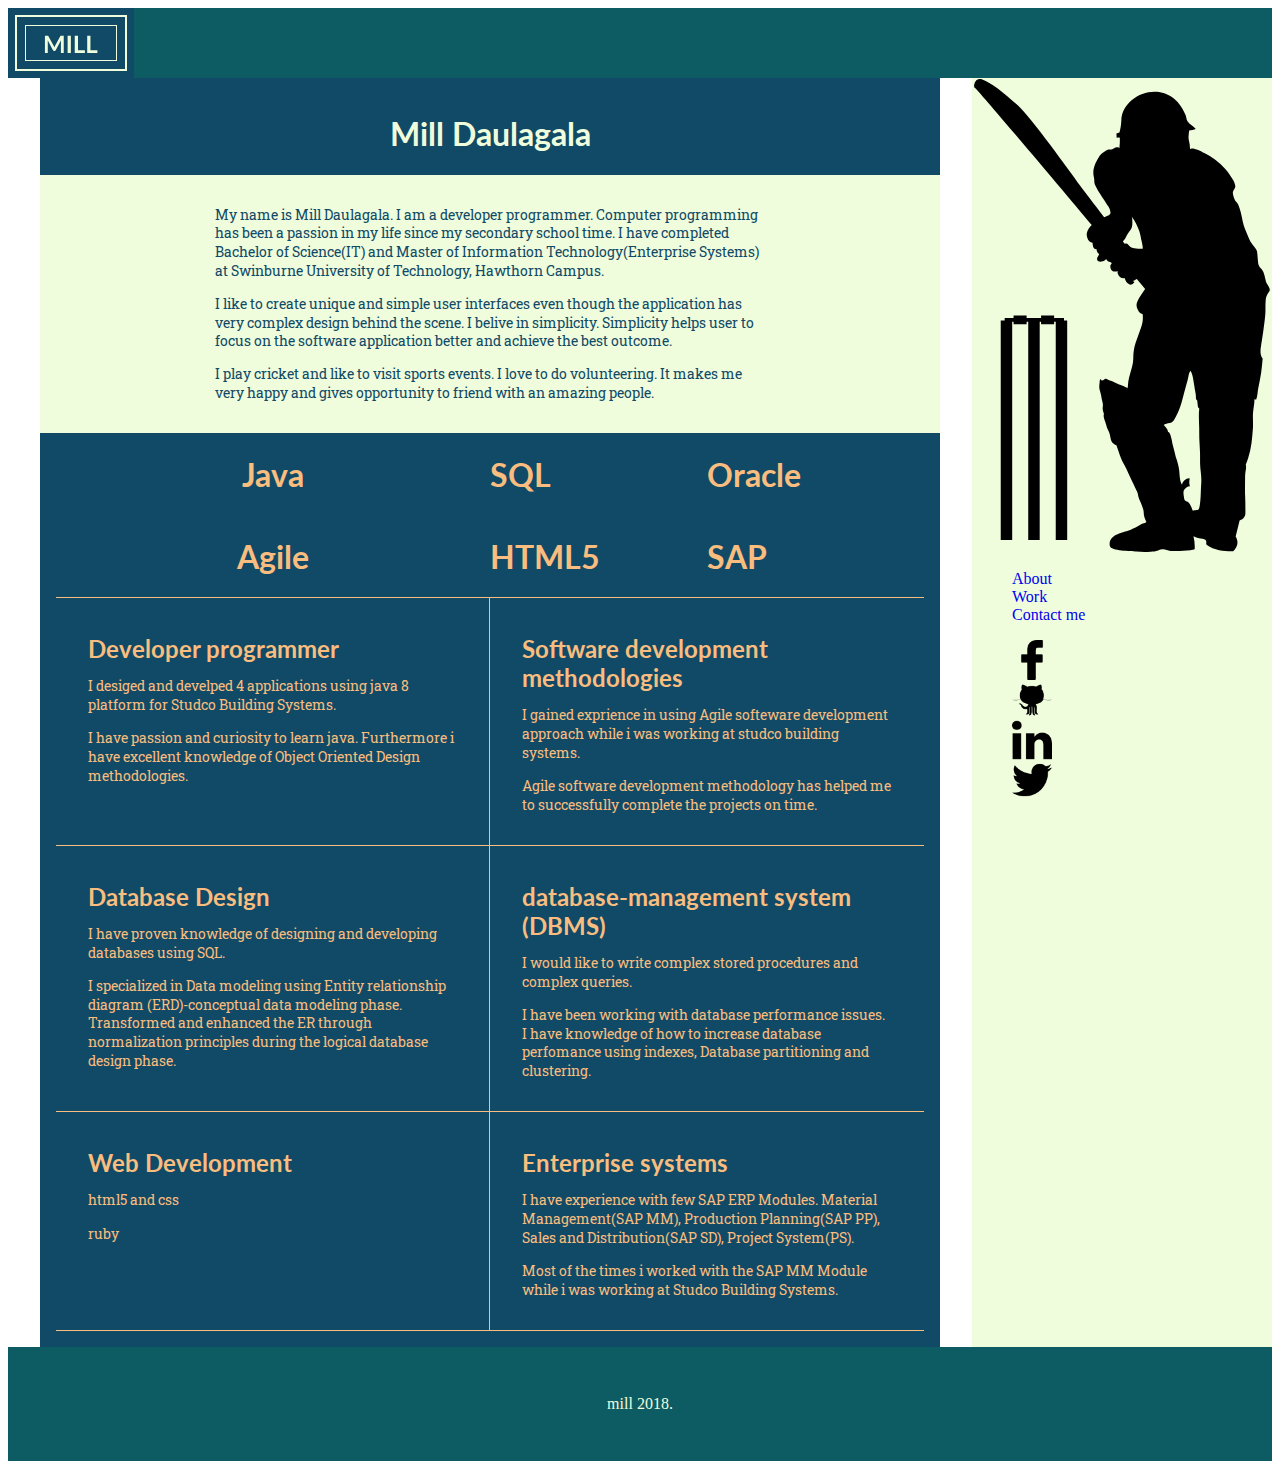
<file: index.html>
<!DOCTYPE html>
<html lang="en">
<head>
    <meta charset="UTF-8">
    <meta name="viewport" content="width=device-width, initial-scale=1.0">
    <meta http-equiv="X-UA-Compatible" content="ie=edge">
    <title>Mill Daulagala</title>
    <meta name="description" content="Mill Daulagala portfolio"/>
    <link rel="stylesheet" href="style.css" type="text/css" media="all">
    <link href="https://fonts.googleapis.com/css?family=Roboto+Slab" rel="stylesheet">
    <link href="https://fonts.googleapis.com/css?family=Lato" rel="stylesheet">
    <link rel="shortcut icon" type="image/png" href="/images/mill-logo.png"/>
</head>
<body>

    <header class="millhead">
        <div class="mill-portfolio">
           <!-- <h1 class="mill-title">MILL</h1> -->
           <img 
                src="/images/mill-logo.svg" 
                alt="mill"
                height="70px"
                width="130px" />

        </div> <!-- .mill-title -->

    </header> <!-- .millhead -->

    <div class="mill-content">

        <main class="main-area">
            <header class="portfolio-head">
                <h1 class="portfolio-title">Mill Daulagala</h1>
            </header> <!-- .portfolio-head -->

            <section class="structure">
                <div class="intro">
                    <p>My name is Mill Daulagala. I am a developer programmer. Computer programming has been a passion in my life since my secondary school time.
                            I have completed Bachelor of Science(IT) and Master of Information Technology(Enterprise Systems) at Swinburne University of Technology, Hawthorn Campus.</p>
                           <p> I like to create unique and simple user interfaces even though the application has very complex design behind the scene. 
                            I belive in simplicity. Simplicity helps user to focus on the software application better and achieve the best outcome.</p>
                                <p> I play cricket and like to visit sports events. I love to do volunteering. It makes me very happy and gives opportunity to friend with an amazing people.</p>
                            
                    
                </div> <!-- .intro -->

                <div class="skilltext skill1-text">
                    <h1>Java</h1>
                    
                </div>
                <div class="skill skill1-body">

                    <h2 class="skill-title">Developer programmer</h2>
                    <p> I desiged and develped 4 applications using java 8 platform for Studco Building Systems.</p>
                    <p> I have passion and curiosity to learn java. Furthermore i have excellent knowledge of Object Oriented Design methodologies. </p>

                </div> <!-- .skill -->

                <div class="skilltext skill2-text">
                        <h1>Agile</h1>
                        
                    </div>
                    <div class="skill skill2-body">
    
                        <h2 class="skill-title">Software development methodologies</h2>
                        <p> I gained exprience in using Agile softeware development approach while i was working at studco building systems.</p>
                        <p> Agile software development methodology has helped me to successfully complete the projects on time. </p>
    
                    </div> <!-- .skill -->

                    <div class="skilltext skill3-text">
                            <h1>SQL</h1>
                            
                        </div>
                        <div class="skill skill3-body">
        
                            <h2 class="skill-title">Database Design</h2>
                            <p> I have proven knowledge of designing and developing databases using SQL. </p>
                            <p> I specialized in Data modeling using Entity relationship diagram (ERD)-conceptual data modeling phase. Transformed and enhanced the ER through normalization principles during the logical database design phase.</p>
        
                        </div> <!-- .skill -->

                        <div class="skilltext skill4-text">
                                <h1>Oracle</h1>
                                
                            </div>
                            <div class="skill skill4-body">
            
                                <h2 class="skill-title">database-management system (DBMS)</h2>
                                <p> I would like to write complex stored procedures and complex queries. </p>
                                <p> I have been working with database performance issues. I have knowledge of how to increase database perfomance using indexes, Database partitioning and clustering.</p>
            
                            </div> <!-- .skill -->

                            <div class="skilltext skill5-text">
                                    <h1>HTML5</h1>
                                    
                                </div>
                                <div class="skill skill5-body">
                
                                    <h2 class="skill-title">Web Development</h2>
                                    <p> html5 and css</p>
                                    <p> ruby </p>
                
                                </div> <!-- .skill -->

                                <div class="skilltext skill6-text">
                                        <h1>SAP</h1>
                                        
                                    </div>
                                    <div class="skill skill6-body">
                    
                                        <h2 class="skill-title">Enterprise systems</h2>
                                        <p> I have experience with few SAP ERP Modules. Material Management(SAP MM), Production Planning(SAP PP), Sales and Distribution(SAP SD), Project System(PS).</p>
                                        <p> Most of the times i worked with the SAP MM Module while i was working at Studco Building Systems.</p>
                    
                                    </div> <!-- .skill -->
            </section> <!-- .structure -->

        </main> <!-- .main-area -->   

        <footer class="social-media">
            <!-- <ul>
                <li><a href="www.facebook.com" target="_none">Facebook</a></li>
                <li><a href="www.github.org" target="_none">Github</a></li>
                <li><a href="www.linkedin.com" target="_none">LinkedIn</a></li>
                <li><a href="www.twitter.com" target="_none">Twitter</a></li>
            </ul> -->

        </footer>

        <aside class="navigation-area">
            <a href="#">
                <div class="navi">

                        <img  src="/images/cricket-player-black-silhouette.svg" alt="My favorite sport is cricket" height="100px" width="70px" />

                    
                    <ul>
                        <li><a href="www.facebook.com" target="_none">About</a></li>
                        <li><a href="www.github.org" target="_none">Work</a></li>
                        <li><a href="contact.html">Contact me</a></li>            
                    </ul>
                </div>

                <div class="cricket">

                        <ul class="icon-container">
                                <li><a href="www.facebook.com" target="_none"> <img src="/images/facebook-logo.png" width ="30px" height="50px" alt="Facebook" class="icons"> </a></li>
                                <li><a href="https://github.com/milldaulagala/mill-portfolio"> <img src="/images/github-logo.png" width ="30px" height="50px" alt="Github" class="icons"> </a></li>
                                <li><a href="www.linkedin.com" target="_none"> <img src="/images/linkedin-logo.png" width ="30px" height="50px" alt="Linkedin" class="icons"></a></li>
                                <li><a href="www.twitter.com" target="_none"> <img src="/images/twitter.png" width ="30px" height="50px" alt="Twitter" class="icons"></a></li>
                            </ul>

                </div>
            </a>
        </aside>

    </div> <!-- .mill-content -->

    <footer class="mill-footer">
        <p>mill 2018.</p>
    </footer>

    
</body>
</html>
</file>
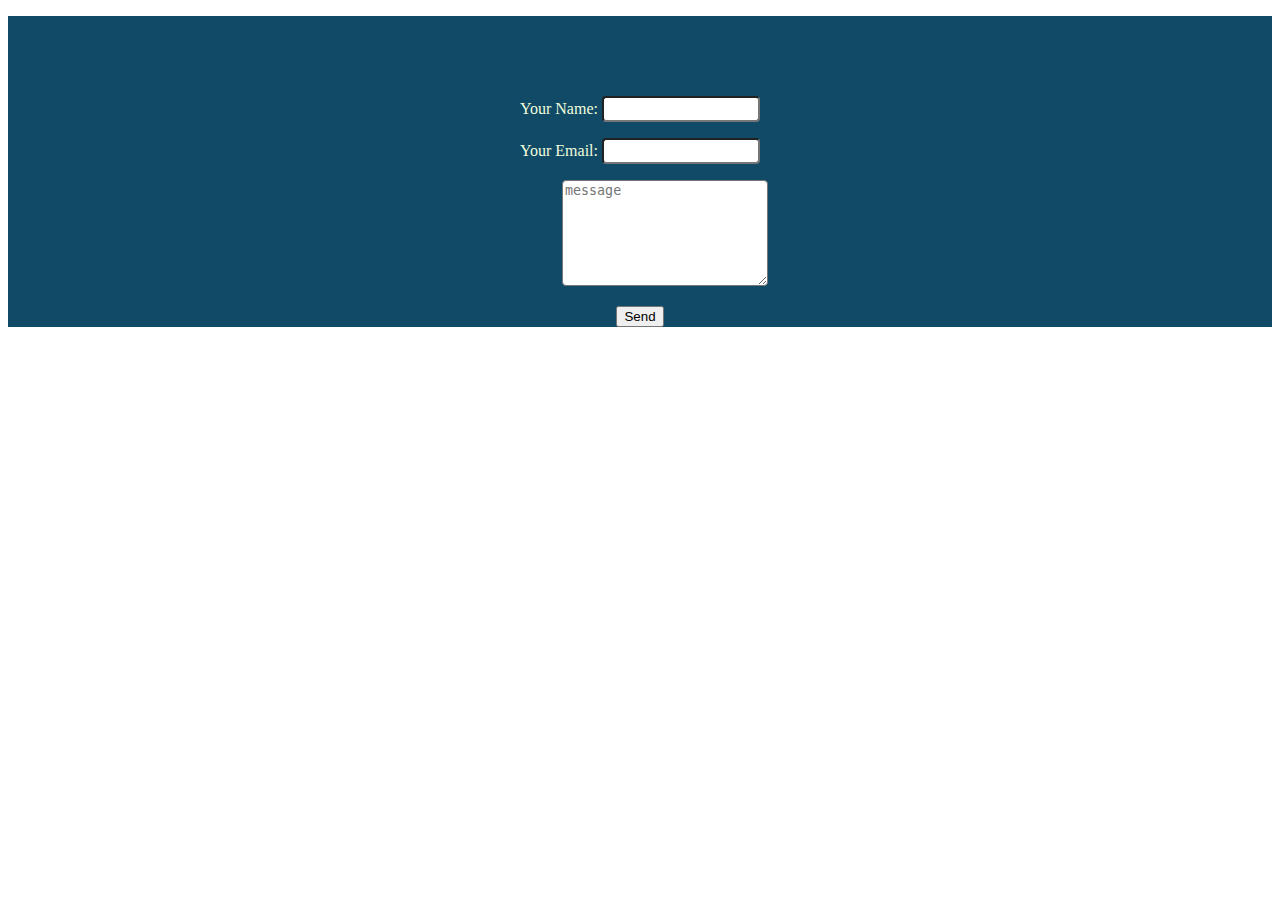
<file: contact.html>
<!DOCTYPE html>
<html lang="en">
<head>
    <meta charset="UTF-8">
    <meta name="viewport" content="width=device-width, initial-scale=1.0">
    <meta http-equiv="X-UA-Compatible" content="ie=edge">
    <title>Contact me</title>
    <link rel="stylesheet" href="style.css" type="text/css" media="all">
    <link href="https://fonts.googleapis.com/css?family=Roboto+Slab" rel="stylesheet">
    <link href="https://fonts.googleapis.com/css?family=Lato" rel="stylesheet">
</head>

<body>
  <main class="mill-contact">

    <form class="contact-form" name="contact" method="POST" data-netlify="true">
        <p>
          <label>Your Name: </label>
          <input class="form-name"type="text" name="name">   
        </p>
        <p>
          <label>Your Email: <input class="form-email"type="email" name="email"></label>
        </p>
        <p>
         <textarea class="form-text"name="message" placeholder="message"></textarea>
        </p>
        <p>
          <button type="submit">Send</button>
        </p>
      </form>

  </main>
</body>
</html>
</file>
<file: style.css>
img {
    display: block;
    border: 0;
    width: 100%;
    height: auto;
}
/* Header */
.millhead {
    display: flex;
    justify-content: left;
    background: #0D5C63;
    color: #EFFDDD;
}


.mill-portfolio {
    display: flex;
    align-items: center; 
}

.mill-title {
    margin: 0 .35em;
}

.description {
    margin: 0;
    font-size: .9em;
    font-style: normal;
    text-transform: lowercase;
    font-weight: 100;
}

/* Mill Content */
.mill-content {
    color: #F8BD7F;
}

/* Main Grid using Template Areas */

.mill-content {
    display: grid;
    grid-template-columns: 100%;
    grid-template-rows: auto;
    grid-template-areas:
    "main"
    "navigation"
    "social";
}

.main-area {
    grid-area: main;
    background: #114A66;
}

.social-media {
    grid-area: social;
    background: #EFFDDD;
}


@media screen and (min-width: 1000px) {
    .mill-content {
        grid-template-columns: 1fr 300px;
        grid-template-rows: 250px auto;
        grid-template-areas:
        "main navigation"
        "main social"
    }

}

/* main area */
.main-area {
    border-top: 1px solid #114A66;
    padding: 1em;
}

.portfolio-title {
    font-size: 1.6em;
    line-height: 1.2em;
    color: #EFFDDD;
    
    
}

.portfolio-title h1 {
    font-family: 'Lato', sans-serif;
}
.intro {
    box-sizing: content-box;
    margin: 0 -1em;
    padding: 1em 2em;
    color: #114A66;
    background: #EFFDDD;
    
}

.intro p {
    font-family: 'Roboto Slab', serif;
    
}

.main-area p {
    font-family: 'Roboto Slab', serif;
    font-size: .9em;
    line-height: 1.3em;
}
.main-area h1 {
    font-family: 'Lato', sans-serif;
}
.main-area h2 {
    font-family: 'Lato', sans-serif;
}
.social-media {
    margin: 0;
    padding: 1em;
    background: #EFFDDD;
}

@media screen and (min-width: 500px) {

    .main-area {
        margin: 2em;
    }

    .portfolio-title {
        font-size: 2em;
        text-align: center;
    }

    .intro p {
        max-width: 550px;
        margin-right: auto;
        margin-left: auto;
    }
    .social-media {
        margin: 0;
        padding: 1em;
        background: #EFFDDD;
    }
}

@media screen and (min-width: 1000px) {
    .main-area {
        margin: 0 2em;
        border-top: none;
    }
}

/* Breakdown */
.skilltext {
    margin: 0;
    background: #114A66;
}



.skill {
    padding-bottom: 2em;
    border-bottom: 1px solid #F8BD7F;
}


.skill-title {
    margin-bottom: 0;
}

@media screen and (min-width: 700px) {

    /* *******************************************************
     * Content Grid using numbered lines                                     
     * *******************************************************/
    .structure {
        display: grid;
        grid-template-columns: repeat(4, 25%);
        grid-template-rows: auto;
    }

    .intro {
        grid-column: 1/5;
        grid-row: 1/2;
    }
    

    .skilltext p {
        font-family: 'Lato', sans-serif;
        font-size: .8em;
    }

    .skill {
        padding: 1em 2em;
        border-top: 1px solid #F8BD7F;
        border-bottom: none
    }


    .skill1-text {
        grid-column: 1/3;
        grid-row: 2/4;
        margin: auto;
    }

    .skill2-text {
        grid-column: 1/3;
        grid-row: 4/6;
        margin: auto;
    }

    .skill3-text {
        grid-column: 3/4;
        grid-row: 2/3;
        
    }

    .skill4-text {
        grid-column: 4/5;
        grid-row: 2/3;
        
    }

    .skill5-text {
        grid-column: 3/4;
        grid-row: 3/6;
        
    }

    .skill6-text {
        grid-column: 4/5;
        grid-row: 3/6;
        
    }

    .skill1-body {
        grid-column: 1/3;
        grid-row: 6/7;
        border-right: 1px solid #F8BD7F;
    }

    .skill2-body {
        grid-column: 3/5;
        grid-row: 6/7;
    }

    .skill3-body {
        grid-column: 1/3;
        grid-row: 7/8;
        border-right: 1px solid #F8BD7F;
    }

    .skill4-body {
        grid-column: 3/5;
        grid-row: 7/8;
    }

    .skill5-body {
        grid-column: 1/3;
        grid-row: 8/9;
        border-right: 1px solid #F8BD7F;
        border-bottom: 1px solid #F8BD7F;
    }

    .skill6-body {
        grid-column: 3/5;
        grid-row: 8/9;
        border-bottom: 1px solid #F8BD7F;
    }
}

/* social media */
.social-media {
    margin: 1em;
}

@media screen and (min-width: 700px) {
    .social-media {
        margin: 0;
        padding: 1em;
        background: #EFFDDD;
    }
}

/* navigation area */
.navigation-area {
    margin: 0 auto;
    width: 320px;
    background: #EFFDDD;
}

.navigation-area a {
    display: block;
    text-decoration: none;
}

.navi {
    position: relative;
    width: 300px;
    margin: 0.6em;
}




.navi h3 {
    font-family: 'Lato', sans-serif;
    margin: 0;
    font-weight: 900;
    font-size: 2em;
}

.navi p {
    font-family: 'Lato', sans-serif;
    margin: 0;
}

@media screen and (min-width: 620px) and (max-width: 1000px) {

    .navigation-area {
        width: 100%;
    }

    .navi {
        display: flex;
        justify-content: center;
        margin: 2em auto;
        width: 620px;
        
    }

    .navi img{
        width: 50%;
    }
    
}

@media screen and (min-width: 1000px) {
    .navigation-area {
        margin: 0;
        width: 300px;
    }

    .navi {
        margin: 0;
    }
}

/* mill footer */
.mill-footer {
    margin-top: 4em;
    padding: 2em;
    color: #EFFDDD;
    text-align: center;
    background-color:#0D5C63;
}

@media screen and (min-width: 700px) {
    .mill-footer {
        margin-top: 0;
    }
}

.icons {
    width: 40px;
    
}

.icon-container{
    display: block;
    
}

ul, li{
    list-style:none;
    list-style-type:none;
}

.mill-contact {
    color: #EFFDDD;
    background: #114A66;
}

.contact-form p {
    /* margin: 0 auto; */
    text-align: center;
    
}

.form-name {
    margin-top: 80px;
    height: 20px;
    width: 150px;
    border-radius: 4px;
}

.form-email {
    
    height: 20px;
    width: 150px;
    border-radius: 4px;
}

.form-text {
    
    height: 100px;
    width: 200px;
    border-radius: 4px;
    margin-left: 50px;
}
</file>
